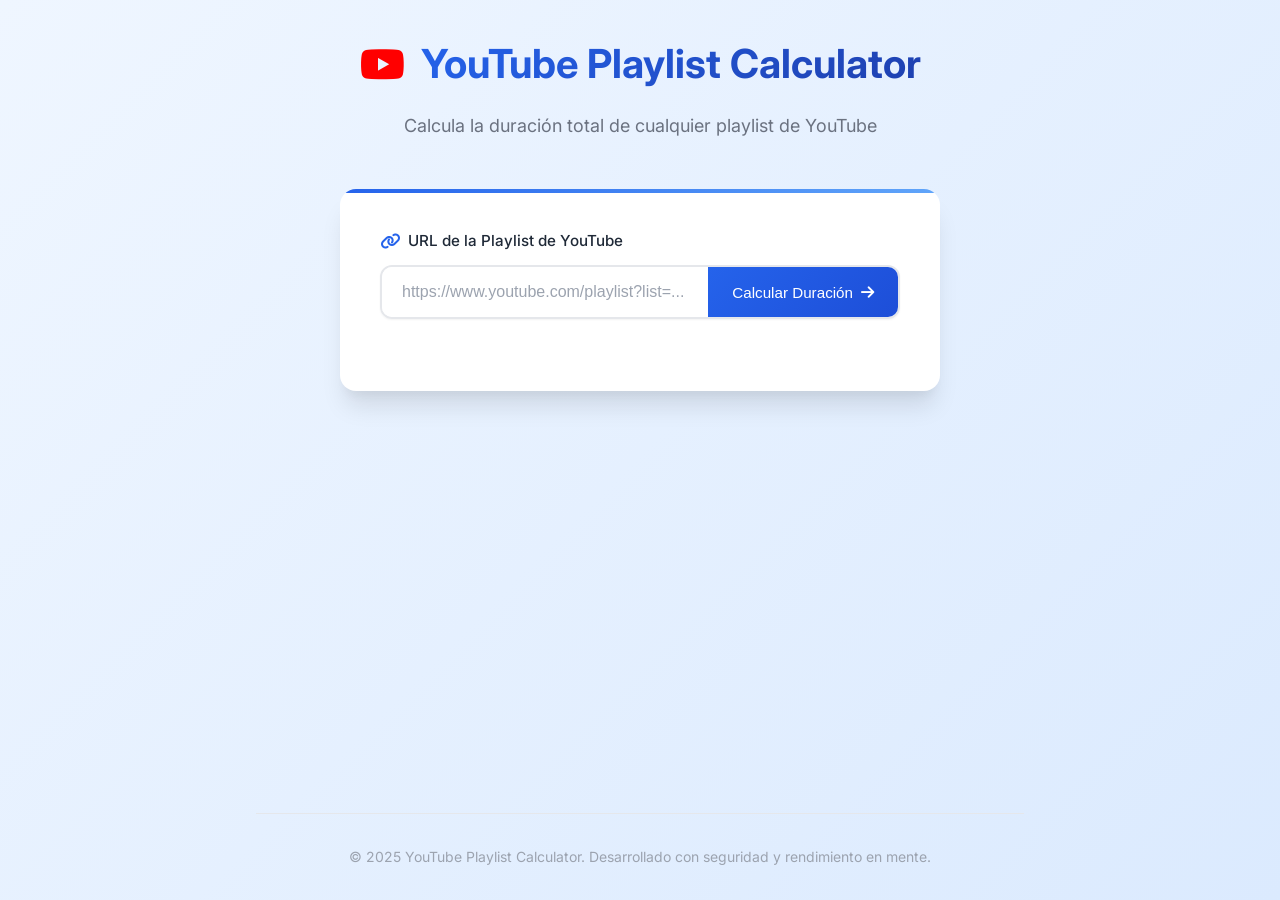
<file: index.html>
<!DOCTYPE html>
<html lang="es">

<head>
    <meta charset="UTF-8">
    <meta name="viewport" content="width=device-width, initial-scale=1.0">
    <title>Calculadora de Duración de Playlist de YouTube</title>
    <link rel="stylesheet" href="styles.css">
    <link href="https://fonts.googleapis.com/css2?family=Inter:wght@300;400;500;600;700&display=swap" rel="stylesheet">
    <link rel="stylesheet" href="https://cdnjs.cloudflare.com/ajax/libs/font-awesome/6.0.0/css/all.min.css">
</head>

<body>
    <div class="container">
        <header class="header">
            <div class="logo">
                <i class="fab fa-youtube"></i>
                <h1>YouTube Playlist Calculator</h1>
            </div>
            <p class="subtitle">Calcula la duración total de cualquier playlist de YouTube</p>
        </header>

        <main class="main-content">
            <div class="calculator-card">
                <form id="playlistForm" class="playlist-form">
                    <div class="input-group">
                        <label for="playlistUrl" class="input-label">
                            <i class="fas fa-link"></i>
                            URL de la Playlist de YouTube
                        </label>
                        <div class="input-wrapper">
                            <input type="url" id="playlistUrl" name="playlistUrl"
                                placeholder="https://www.youtube.com/playlist?list=..." required autocomplete="off"
                                spellcheck="false">
                            <button type="submit" class="submit-btn" id="submitBtn">
                                <span class="btn-text">Calcular Duración</span>
                                <i class="fas fa-arrow-right"></i>
                            </button>
                        </div>
                        <div class="input-error" id="urlError"></div>
                    </div>
                </form>

                <div class="loading" id="loading" style="display: none;">
                    <div class="loading-spinner"></div>
                    <p>Analizando playlist...</p>
                </div>

                <div class="results" id="results" style="display: none;">
                    <div class="result-header">
                        <h2>Resultados de la Playlist</h2>
                        <button class="reset-btn" id="resetBtn">
                            <i class="fas fa-refresh"></i>
                            Nueva Consulta
                        </button>
                    </div>

                    <div class="playlist-info">
                        <div class="playlist-title">
                            <i class="fas fa-list"></i>
                            <span id="playlistTitle">Título de la Playlist</span>
                        </div>
                        <div class="video-count">
                            <i class="fas fa-video"></i>
                            <span id="videoCount">0 videos</span>
                        </div>
                    </div>

                    <div class="duration-cards">
                        <div class="duration-card primary">
                            <div class="duration-icon">
                                <i class="fas fa-clock"></i>
                            </div>
                            <div class="duration-info">
                                <h3>Duración Total</h3>
                                <div class="duration-value" id="totalDuration">0:00:00</div>
                            </div>
                        </div>

                        <div class="duration-card">
                            <div class="duration-icon">
                                <i class="fas fa-stopwatch"></i>
                            </div>
                            <div class="duration-info">
                                <h3>En Segundos</h3>
                                <div class="duration-value" id="totalSeconds">0 segundos</div>
                            </div>
                        </div>

                        <div class="duration-card">
                            <div class="duration-icon">
                                <i class="fas fa-calendar-alt"></i>
                            </div>
                            <div class="duration-info">
                                <h3>Tiempo Estimado</h3>
                                <div class="duration-value" id="estimatedTime">A velocidad 1x</div>
                            </div>
                        </div>
                    </div>

                    <div class="speed-options">
                        <h3>Duración a diferentes velocidades:</h3>
                        <div class="speed-grid">
                            <div class="speed-item">
                                <span class="speed-label">1.25x</span>
                                <span class="speed-duration" id="speed125">0:00:00</span>
                            </div>
                            <div class="speed-item">
                                <span class="speed-label">1.5x</span>
                                <span class="speed-duration" id="speed150">0:00:00</span>
                            </div>
                            <div class="speed-item">
                                <span class="speed-label">1.75x</span>
                                <span class="speed-duration" id="speed175">0:00:00</span>
                            </div>
                            <div class="speed-item">
                                <span class="speed-label">2x</span>
                                <span class="speed-duration" id="speed200">0:00:00</span>
                            </div>
                        </div>
                    </div>
                </div>

                <div class="error-message" id="errorMessage" style="display: none;">
                    <div class="error-icon">
                        <i class="fas fa-exclamation-triangle"></i>
                    </div>
                    <div class="error-content">
                        <h3>Error al procesar la playlist</h3>
                        <p id="errorText">Ha ocurrido un error inesperado.</p>
                        <button class="retry-btn" id="retryBtn">
                            <i class="fas fa-redo"></i>
                            Intentar de nuevo
                        </button>
                    </div>
                </div>
            </div>
        </main>

        <footer class="footer">
            <p>&copy; 2025 YouTube Playlist Calculator. Desarrollado con seguridad y rendimiento en mente.</p>
        </footer>
    </div>

    <script src="script.js"></script>
</body>

</html>
</file>
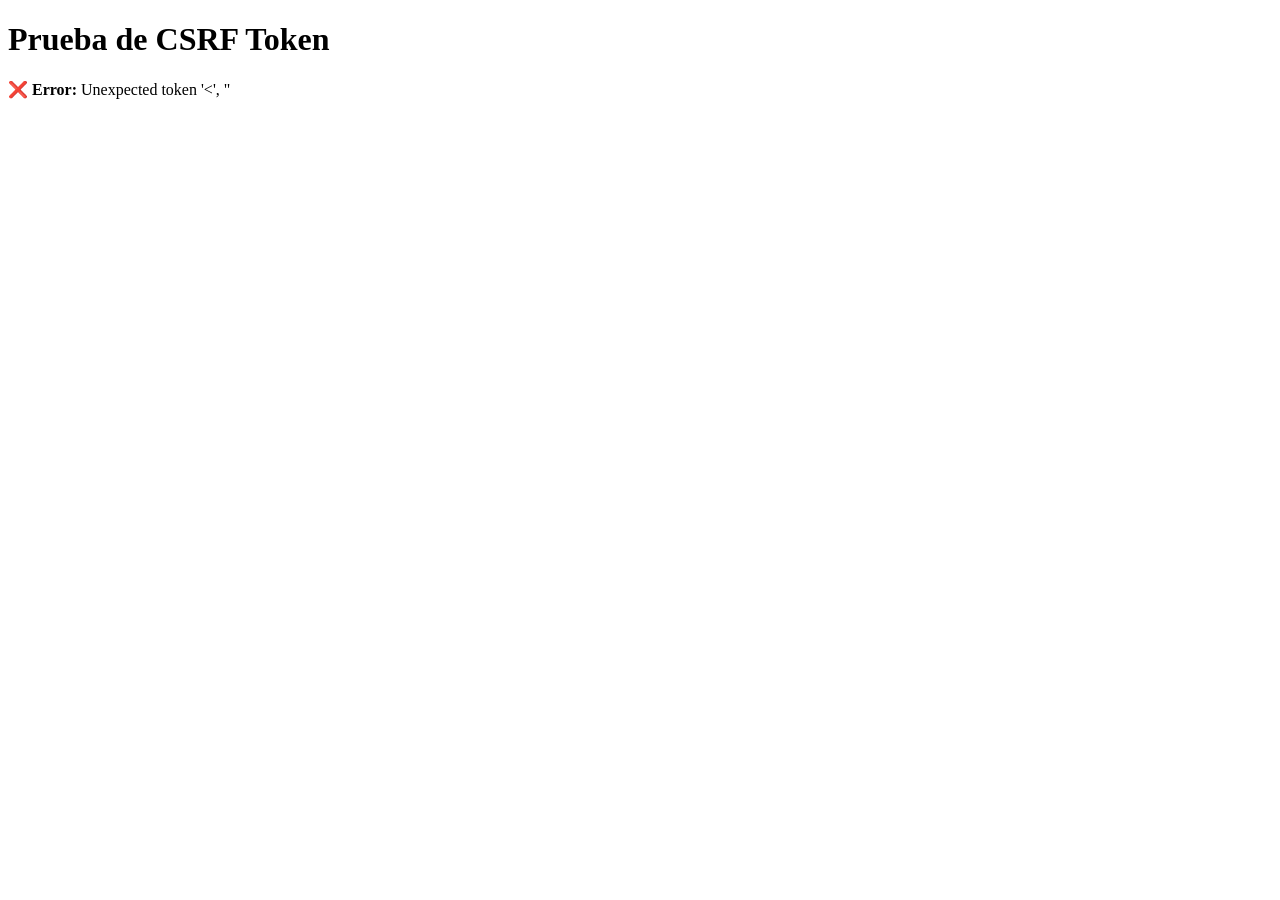
<file: csrf-test.html>
<!DOCTYPE html>
<html lang="es">

<head>
    <meta charset="UTF-8">
    <meta name="viewport" content="width=device-width, initial-scale=1.0">
    <title>Test CSRF</title>
</head>

<body>
    <h1>Prueba de CSRF Token</h1>
    <div id="results"></div>

    <script>
        async function testCSRF() {
            const resultsDiv = document.getElementById('results');

            try {
                // Paso 1: Obtener token CSRF
                console.log('Obteniendo token CSRF...');
                const tokenResponse = await fetch('api.php?action=csrf-token', {
                    method: 'GET',
                    credentials: 'same-origin',
                    headers: {
                        'X-Requested-With': 'XMLHttpRequest'
                    }
                });

                if (!tokenResponse.ok) {
                    throw new Error(`Error HTTP: ${tokenResponse.status}`);
                }

                const tokenData = await tokenResponse.json();
                console.log('Respuesta del token:', tokenData);

                if (!tokenData.success || !tokenData.csrf_token) {
                    throw new Error('No se pudo obtener token CSRF válido');
                }

                const csrfToken = tokenData.csrf_token;
                resultsDiv.innerHTML = `
                    <p><strong>✅ Token CSRF obtenido:</strong> ${csrfToken.substring(0, 16)}...</p>
                `;

                // Paso 2: Probar con el token (usando un playlist ID de prueba)
                console.log('Probando con token CSRF...');
                const testResponse = await fetch('api.php?action=playlist-duration', {
                    method: 'POST',
                    headers: {
                        'Content-Type': 'application/json',
                        'X-Requested-With': 'XMLHttpRequest'
                    },
                    credentials: 'same-origin',
                    body: JSON.stringify({
                        playlistId: 'PLrAXtmRdnEQy8VgTl62wdkmMLKWMvOYGF', // ID de prueba
                        csrf_token: csrfToken
                    })
                });

                console.log('Respuesta del API:', testResponse.status);
                const testData = await testResponse.json();
                console.log('Datos del API:', testData);

                if (testResponse.ok) {
                    resultsDiv.innerHTML += `
                        <p><strong>✅ API funcionando correctamente</strong></p>
                        <p>Título: ${testData.data?.title || 'N/A'}</p>
                        <p>Videos: ${testData.data?.videoCount || 'N/A'}</p>
                    `;
                } else {
                    resultsDiv.innerHTML += `
                        <p><strong>❌ Error en API:</strong> ${testData.error || 'Error desconocido'}</p>
                    `;
                }

            } catch (error) {
                console.error('Error en test:', error);
                resultsDiv.innerHTML += `
                    <p><strong>❌ Error:</strong> ${error.message}</p>
                `;
            }
        }

        // Ejecutar test al cargar la página
        testCSRF();
    </script>
</body>

</html>
</file>
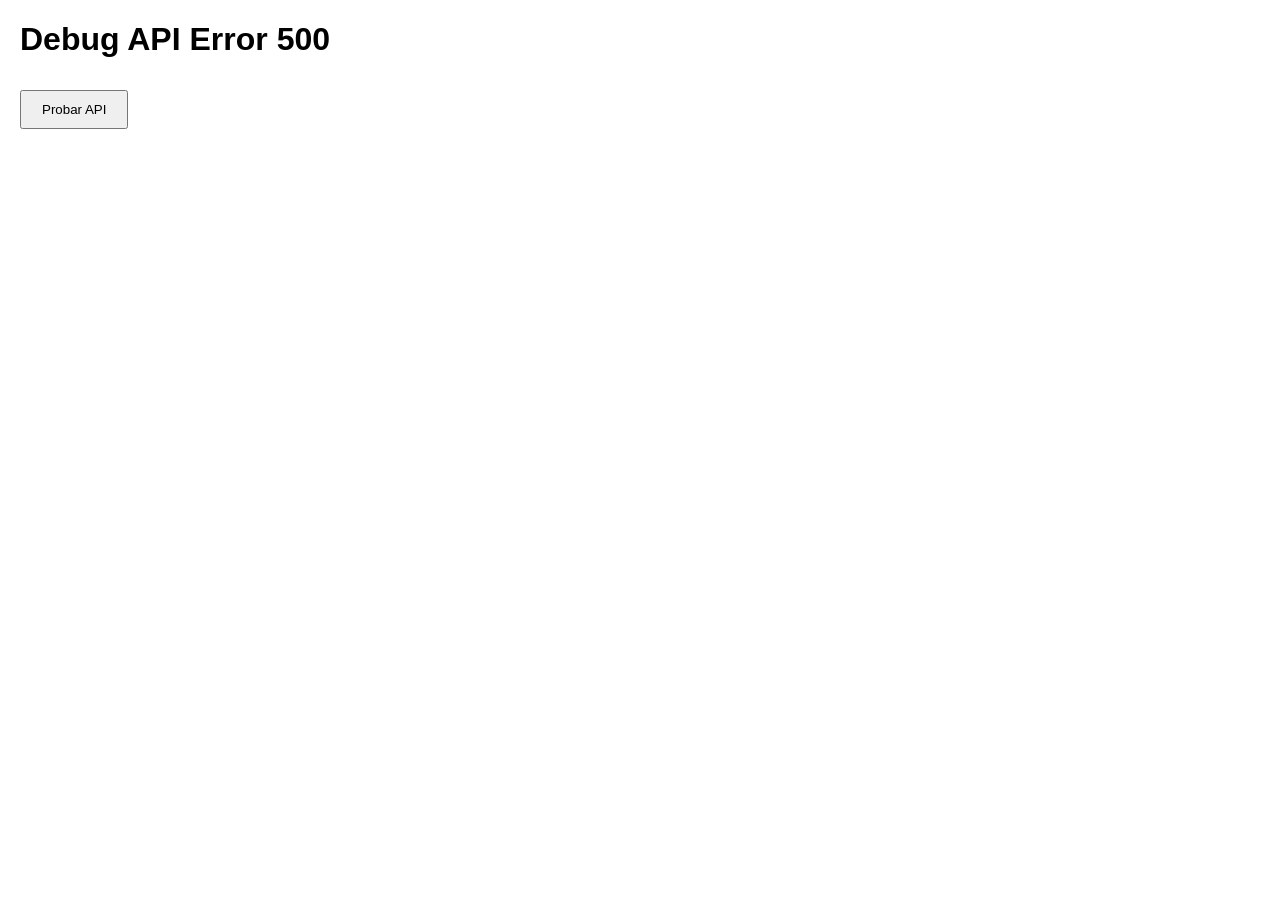
<file: debug-500.html>
<!DOCTYPE html>
<html lang="es">

<head>
    <meta charset="UTF-8">
    <meta name="viewport" content="width=device-width, initial-scale=1.0">
    <title>Debug API Error</title>
    <style>
        body {
            font-family: Arial, sans-serif;
            margin: 20px;
        }

        .log {
            background: #f8f9fa;
            padding: 10px;
            margin: 5px 0;
            border-left: 3px solid #007bff;
        }

        .error {
            border-left-color: #dc3545;
        }

        .success {
            border-left-color: #28a745;
        }

        button {
            padding: 10px 20px;
            margin: 10px 0;
        }

        pre {
            background: #f8f9fa;
            padding: 10px;
            overflow-x: auto;
        }
    </style>
</head>

<body>
    <h1>Debug API Error 500</h1>
    <button onclick="testAPI()">Probar API</button>
    <div id="logs"></div>

    <script>
        function log(message, type = 'log') {
            const div = document.createElement('div');
            div.className = `log ${type}`;
            div.innerHTML = `<strong>${new Date().toLocaleTimeString()}:</strong> ${message}`;
            document.getElementById('logs').appendChild(div);
            console.log(message);
        }

        async function testAPI() {
            document.getElementById('logs').innerHTML = '';

            try {
                // Paso 1: Obtener token CSRF
                log('🔄 Obteniendo token CSRF...');
                const tokenResponse = await fetch('api.php?action=csrf-token', {
                    method: 'GET',
                    credentials: 'same-origin',
                    headers: {
                        'X-Requested-With': 'XMLHttpRequest'
                    }
                });

                log(`📡 Token response status: ${tokenResponse.status}`);

                if (!tokenResponse.ok) {
                    const errorText = await tokenResponse.text();
                    log(`❌ Error obteniendo token: ${errorText}`, 'error');
                    return;
                }

                const tokenData = await tokenResponse.json();
                log(`✅ Token obtenido: ${tokenData.csrf_token.substring(0, 16)}...`, 'success');

                // Paso 2: Llamada a API
                log('🔄 Realizando llamada a API...');
                const apiResponse = await fetch('api.php?action=playlist-duration', {
                    method: 'POST',
                    headers: {
                        'Content-Type': 'application/json',
                        'X-Requested-With': 'XMLHttpRequest'
                    },
                    credentials: 'same-origin',
                    body: JSON.stringify({
                        playlistId: 'PLrAXtmRdnEQy8VgTl62wdkmMLKWMvOYGF',
                        csrf_token: tokenData.csrf_token
                    })
                });

                log(`📡 API response status: ${apiResponse.status}`);

                // Intentar obtener el contenido como texto primero
                const responseText = await apiResponse.text();
                log(`📄 Response text: <pre>${responseText}</pre>`);

                if (!apiResponse.ok) {
                    log(`❌ Error en API (${apiResponse.status})`, 'error');
                    try {
                        const errorData = JSON.parse(responseText);
                        log(`📋 Error data: <pre>${JSON.stringify(errorData, null, 2)}</pre>`, 'error');
                    } catch (e) {
                        log(`📋 Raw error text: ${responseText}`, 'error');
                    }
                } else {
                    log(`✅ API funcionando correctamente`, 'success');
                    try {
                        const data = JSON.parse(responseText);
                        log(`📋 Success data: <pre>${JSON.stringify(data, null, 2)}</pre>`, 'success');
                    } catch (e) {
                        log(`📋 Raw success text: ${responseText}`, 'success');
                    }
                }

            } catch (error) {
                log(`💥 JavaScript error: ${error.message}`, 'error');
                log(`📋 Stack trace: <pre>${error.stack}</pre>`, 'error');
            }
        }
    </script>
</body>

</html>
</file>
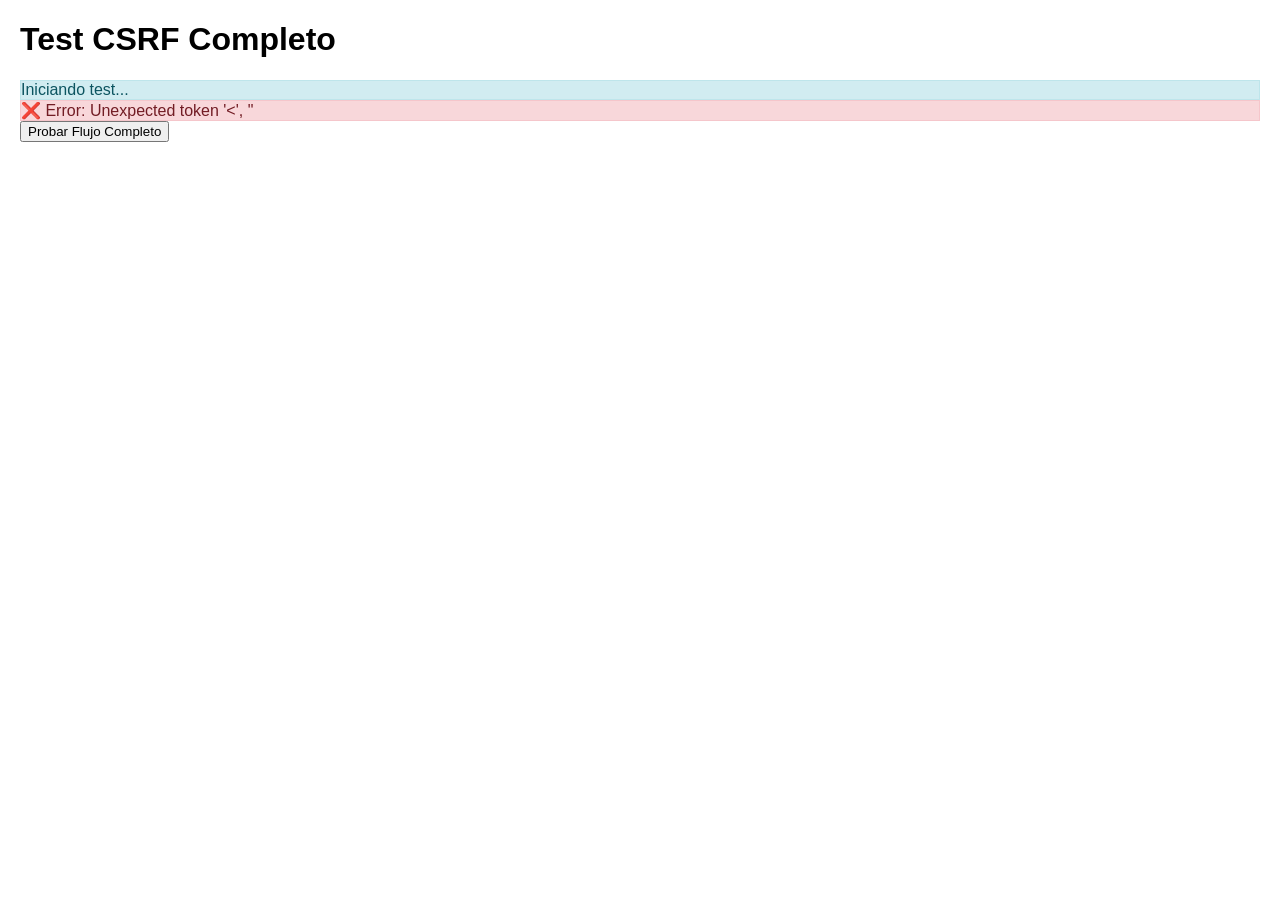
<file: test-csrf-real.html>
<!DOCTYPE html>
<html lang="es">

<head>
    <meta charset="UTF-8">
    <meta name="viewport" content="width=device-width, initial-scale=1.0">
    <title>Test CSRF Real</title>
    <style>
        body {
            font-family: Arial, sans-serif;
            margin: 20px;
        }

        .result {
            margin: 10px 0;
            padding: 10px;
            border-radius: 4px;
        }

        .success {
            background: #d4edda;
            border: 1px solid #c3e6cb;
            color: #155724;
        }

        .error {
            background: #f8d7da;
            border: 1px solid #f5c6cb;
            color: #721c24;
        }

        .info {
            background: #d1ecf1;
            border: 1px solid #bee5eb;
            color: #0c5460;
        }
    </style>
</head>

<body>
    <h1>Test CSRF Completo</h1>
    <div id="results"></div>
    <button onclick="testFullFlow()">Probar Flujo Completo</button>

    <script>
        async function testFullFlow() {
            const resultsDiv = document.getElementById('results');
            resultsDiv.innerHTML = '<div class="info">Iniciando test...</div>';

            try {
                // Paso 1: Obtener token CSRF
                console.log('Paso 1: Obteniendo token CSRF...');
                const tokenResponse = await fetch('api.php?action=csrf-token', {
                    method: 'GET',
                    credentials: 'same-origin',
                    headers: {
                        'X-Requested-With': 'XMLHttpRequest'
                    }
                });

                if (!tokenResponse.ok) {
                    throw new Error(`Error HTTP en token: ${tokenResponse.status}`);
                }

                const tokenData = await tokenResponse.json();
                console.log('Token data:', tokenData);

                if (!tokenData.success || !tokenData.csrf_token) {
                    throw new Error('No se pudo obtener token CSRF válido');
                }

                const csrfToken = tokenData.csrf_token;
                resultsDiv.innerHTML += `<div class="success">✅ Token CSRF obtenido: ${csrfToken.substring(0, 16)}...</div>`;

                // Paso 2: Probar con API real
                console.log('Paso 2: Probando API con token...');
                const apiResponse = await fetch('api.php?action=playlist-duration', {
                    method: 'POST',
                    headers: {
                        'Content-Type': 'application/json',
                        'X-Requested-With': 'XMLHttpRequest'
                    },
                    credentials: 'same-origin',
                    body: JSON.stringify({
                        playlistId: 'PLrAXtmRdnEQy8VgTl62wdkmMLKWMvOYGF',
                        csrf_token: csrfToken
                    })
                });

                console.log('API Response status:', apiResponse.status);
                const apiData = await apiResponse.json();
                console.log('API Data:', apiData);

                if (apiResponse.ok) {
                    resultsDiv.innerHTML += `<div class="success">✅ API funcionando: ${apiData.data?.title || 'Datos obtenidos'}</div>`;
                } else {
                    resultsDiv.innerHTML += `<div class="error">❌ Error en API (${apiResponse.status}): ${apiData.error || 'Error desconocido'}</div>`;
                }

            } catch (error) {
                console.error('Error en test:', error);
                resultsDiv.innerHTML += `<div class="error">❌ Error: ${error.message}</div>`;
            }
        }

        // Auto-ejecutar
        document.addEventListener('DOMContentLoaded', testFullFlow);
    </script>
</body>

</html>
</file>
<file: styles.css>
/* Reset y variables CSS */
:root {
    --primary-blue: #2563eb;
    --primary-blue-dark: #1d4ed8;
    --primary-blue-light: #3b82f6;
    --secondary-blue: #1e40af;
    --accent-blue: #60a5fa;
    --light-blue: #dbeafe;
    --very-light-blue: #eff6ff;

    --text-primary: #1f2937;
    --text-secondary: #6b7280;
    --text-light: #9ca3af;

    --white: #ffffff;
    --gray-50: #f9fafb;
    --gray-100: #f3f4f6;
    --gray-200: #e5e7eb;
    --gray-300: #d1d5db;
    --gray-800: #1f2937;

    --success: #10b981;
    --warning: #f59e0b;
    --error: #ef4444;

    --shadow-sm: 0 1px 2px 0 rgba(0, 0, 0, 0.05);
    --shadow-md: 0 4px 6px -1px rgba(0, 0, 0, 0.1), 0 2px 4px -1px rgba(0, 0, 0, 0.06);
    --shadow-lg: 0 10px 15px -3px rgba(0, 0, 0, 0.1), 0 4px 6px -2px rgba(0, 0, 0, 0.05);
    --shadow-xl: 0 20px 25px -5px rgba(0, 0, 0, 0.1), 0 10px 10px -5px rgba(0, 0, 0, 0.04);

    --border-radius: 12px;
    --border-radius-lg: 16px;
    --transition: all 0.3s cubic-bezier(0.4, 0, 0.2, 1);
}

* {
    margin: 0;
    padding: 0;
    box-sizing: border-box;
}

body {
    font-family: 'Inter', -apple-system, BlinkMacSystemFont, 'Segoe UI', Roboto, sans-serif;
    background: linear-gradient(135deg, var(--very-light-blue) 0%, var(--light-blue) 100%);
    color: var(--text-primary);
    line-height: 1.6;
    min-height: 100vh;
    overflow-x: hidden;
}

/* Container principal */
.container {
    max-width: 800px;
    margin: 0 auto;
    padding: 2rem 1rem;
    min-height: 100vh;
    display: flex;
    flex-direction: column;
}

/* Header */
.header {
    text-align: center;
    margin-bottom: 3rem;
}

.logo {
    display: flex;
    align-items: center;
    justify-content: center;
    gap: 1rem;
    margin-bottom: 1rem;
}

.logo i {
    font-size: 2.5rem;
    color: #ff0000;
    animation: pulse 2s infinite;
}

.logo h1 {
    font-size: 2.5rem;
    font-weight: 700;
    background: linear-gradient(135deg, var(--primary-blue), var(--secondary-blue));
    -webkit-background-clip: text;
    -webkit-text-fill-color: transparent;
    background-clip: text;
}

.subtitle {
    font-size: 1.125rem;
    color: var(--text-secondary);
    font-weight: 400;
}

/* Contenido principal */
.main-content {
    flex: 1;
    display: flex;
    align-items: flex-start;
    justify-content: center;
}

.calculator-card {
    background: var(--white);
    border-radius: var(--border-radius-lg);
    box-shadow: var(--shadow-xl);
    padding: 2.5rem;
    width: 100%;
    max-width: 600px;
    position: relative;
    overflow: hidden;
}

.calculator-card::before {
    content: '';
    position: absolute;
    top: 0;
    left: 0;
    right: 0;
    height: 4px;
    background: linear-gradient(90deg, var(--primary-blue), var(--accent-blue));
}

/* Formulario */
.playlist-form {
    margin-bottom: 2rem;
}

.input-group {
    position: relative;
}

.input-label {
    display: flex;
    align-items: center;
    gap: 0.5rem;
    font-weight: 500;
    color: var(--text-primary);
    margin-bottom: 0.75rem;
    font-size: 0.95rem;
}

.input-label i {
    color: var(--primary-blue);
    font-size: 1rem;
}

.input-wrapper {
    position: relative;
    display: flex;
    border-radius: var(--border-radius);
    overflow: hidden;
    box-shadow: var(--shadow-sm);
    border: 2px solid var(--gray-200);
    transition: var(--transition);
}

.input-wrapper:focus-within {
    border-color: var(--primary-blue);
    box-shadow: 0 0 0 3px rgba(37, 99, 235, 0.1);
}

#playlistUrl {
    flex: 1;
    padding: 1rem 1.25rem;
    border: none;
    outline: none;
    font-size: 1rem;
    background: var(--white);
    color: var(--text-primary);
}

#playlistUrl::placeholder {
    color: var(--text-light);
}

.submit-btn {
    background: linear-gradient(135deg, var(--primary-blue), var(--primary-blue-dark));
    color: var(--white);
    border: none;
    padding: 1rem 1.5rem;
    cursor: pointer;
    transition: var(--transition);
    display: flex;
    align-items: center;
    gap: 0.5rem;
    font-weight: 500;
    font-size: 0.95rem;
}

.submit-btn:hover {
    background: linear-gradient(135deg, var(--primary-blue-dark), var(--secondary-blue));
    transform: translateY(-1px);
}

.submit-btn:active {
    transform: translateY(0);
}

.submit-btn:disabled {
    background: var(--gray-300);
    cursor: not-allowed;
    transform: none;
}

.input-error {
    margin-top: 0.5rem;
    color: var(--error);
    font-size: 0.875rem;
    display: none;
}

.input-error.show {
    display: block;
    animation: slideDown 0.3s ease-out;
}

/* Loading */
.loading {
    text-align: center;
    padding: 3rem 0;
    color: var(--text-secondary);
}

.loading-spinner {
    width: 50px;
    height: 50px;
    border: 4px solid var(--light-blue);
    border-top: 4px solid var(--primary-blue);
    border-radius: 50%;
    animation: spin 1s linear infinite;
    margin: 0 auto 1rem;
}

/* Resultados */
.results {
    animation: fadeInUp 0.5s ease-out;
}

.result-header {
    display: flex;
    justify-content: space-between;
    align-items: center;
    margin-bottom: 2rem;
    padding-bottom: 1rem;
    border-bottom: 2px solid var(--gray-100);
}

.result-header h2 {
    font-size: 1.5rem;
    font-weight: 600;
    color: var(--text-primary);
}

.reset-btn {
    background: var(--gray-100);
    color: var(--text-secondary);
    border: none;
    padding: 0.5rem 1rem;
    border-radius: var(--border-radius);
    cursor: pointer;
    transition: var(--transition);
    display: flex;
    align-items: center;
    gap: 0.5rem;
    font-size: 0.875rem;
}

.reset-btn:hover {
    background: var(--gray-200);
    color: var(--text-primary);
}

.playlist-info {
    display: grid;
    grid-template-columns: 1fr 1fr;
    gap: 1rem;
    margin-bottom: 2rem;
}

.playlist-title,
.video-count {
    display: flex;
    align-items: center;
    gap: 0.5rem;
    padding: 1rem;
    background: var(--very-light-blue);
    border-radius: var(--border-radius);
    font-weight: 500;
}

.playlist-title i,
.video-count i {
    color: var(--primary-blue);
}

/* Tarjetas de duración */
.duration-cards {
    display: grid;
    grid-template-columns: repeat(auto-fit, minmax(200px, 1fr));
    gap: 1.5rem;
    margin-bottom: 2rem;
}

.duration-card {
    background: var(--white);
    border: 2px solid var(--gray-100);
    border-radius: var(--border-radius);
    padding: 1.5rem;
    text-align: center;
    transition: var(--transition);
    position: relative;
    overflow: hidden;
}

.duration-card.primary {
    background: linear-gradient(135deg, var(--primary-blue), var(--secondary-blue));
    color: var(--white);
    border-color: var(--primary-blue);
}

.duration-card:not(.primary):hover {
    border-color: var(--primary-blue);
    transform: translateY(-2px);
    box-shadow: var(--shadow-md);
}

.duration-icon {
    font-size: 2rem;
    margin-bottom: 1rem;
}

.duration-card.primary .duration-icon {
    color: var(--white);
}

.duration-card:not(.primary) .duration-icon {
    color: var(--primary-blue);
}

.duration-info h3 {
    font-size: 0.875rem;
    font-weight: 500;
    margin-bottom: 0.5rem;
    text-transform: uppercase;
    letter-spacing: 0.05em;
}

.duration-card.primary .duration-info h3 {
    color: rgba(255, 255, 255, 0.9);
}

.duration-card:not(.primary) .duration-info h3 {
    color: var(--text-secondary);
}

.duration-value {
    font-size: 1.25rem;
    font-weight: 600;
}

/* Opciones de velocidad */
.speed-options {
    background: var(--gray-50);
    border-radius: var(--border-radius);
    padding: 1.5rem;
}

.speed-options h3 {
    font-size: 1rem;
    font-weight: 500;
    margin-bottom: 1rem;
    color: var(--text-primary);
}

.speed-grid {
    display: grid;
    grid-template-columns: repeat(auto-fit, minmax(120px, 1fr));
    gap: 1rem;
}

.speed-item {
    display: flex;
    justify-content: space-between;
    align-items: center;
    background: var(--white);
    padding: 0.75rem 1rem;
    border-radius: var(--border-radius);
    border: 1px solid var(--gray-200);
    transition: var(--transition);
}

.speed-item:hover {
    border-color: var(--primary-blue);
    background: var(--very-light-blue);
}

.speed-label {
    font-weight: 500;
    color: var(--primary-blue);
}

.speed-duration {
    font-weight: 500;
    color: var(--text-primary);
}

/* Mensaje de error */
.error-message {
    text-align: center;
    padding: 2rem;
    animation: fadeInUp 0.5s ease-out;
}

.error-icon {
    font-size: 3rem;
    color: var(--error);
    margin-bottom: 1rem;
}

.error-content h3 {
    font-size: 1.25rem;
    font-weight: 600;
    color: var(--text-primary);
    margin-bottom: 0.5rem;
}

.error-content p {
    color: var(--text-secondary);
    margin-bottom: 1.5rem;
}

.retry-btn {
    background: var(--error);
    color: var(--white);
    border: none;
    padding: 0.75rem 1.5rem;
    border-radius: var(--border-radius);
    cursor: pointer;
    transition: var(--transition);
    display: inline-flex;
    align-items: center;
    gap: 0.5rem;
    font-weight: 500;
}

.retry-btn:hover {
    background: #dc2626;
    transform: translateY(-1px);
}

/* Indicador de modo demo */
.demo-indicator {
    margin-top: 1rem;
    padding: 0;
}

.demo-warning {
    background: linear-gradient(135deg, #fef3c7, #fde68a);
    border: 1px solid #f59e0b;
    border-radius: var(--border-radius);
    padding: 1rem;
    display: flex;
    align-items: center;
    gap: 0.75rem;
    font-size: 0.9rem;
    color: #92400e;
}

.demo-warning i {
    color: #f59e0b;
    font-size: 1.1rem;
    flex-shrink: 0;
}

.demo-warning a {
    color: #1d4ed8;
    text-decoration: underline;
    font-weight: 500;
}

.demo-warning a:hover {
    color: #1e40af;
}

/* Footer */
.footer {
    text-align: center;
    margin-top: 3rem;
    padding-top: 2rem;
    border-top: 1px solid var(--gray-200);
    color: var(--text-light);
    font-size: 0.875rem;
}

/* Animaciones */
@keyframes pulse {

    0%,
    100% {
        transform: scale(1);
    }

    50% {
        transform: scale(1.05);
    }
}

@keyframes spin {
    0% {
        transform: rotate(0deg);
    }

    100% {
        transform: rotate(360deg);
    }
}

@keyframes fadeInUp {
    from {
        opacity: 0;
        transform: translateY(20px);
    }

    to {
        opacity: 1;
        transform: translateY(0);
    }
}

@keyframes slideDown {
    from {
        opacity: 0;
        transform: translateY(-10px);
    }

    to {
        opacity: 1;
        transform: translateY(0);
    }
}

/* Responsive Design */
@media (max-width: 768px) {
    .container {
        padding: 1rem;
    }

    .logo h1 {
        font-size: 2rem;
    }

    .calculator-card {
        padding: 1.5rem;
    }

    .input-wrapper {
        flex-direction: column;
    }

    .submit-btn {
        border-radius: 0 0 var(--border-radius) var(--border-radius);
        justify-content: center;
    }

    #playlistUrl {
        border-radius: var(--border-radius) var(--border-radius) 0 0;
    }

    .result-header {
        flex-direction: column;
        gap: 1rem;
        text-align: center;
    }

    .playlist-info {
        grid-template-columns: 1fr;
    }

    .duration-cards {
        grid-template-columns: 1fr;
    }

    .speed-grid {
        grid-template-columns: 1fr;
    }
}

@media (max-width: 480px) {
    .logo {
        flex-direction: column;
        gap: 0.5rem;
    }

    .logo h1 {
        font-size: 1.75rem;
    }

    .subtitle {
        font-size: 1rem;
    }

    .calculator-card {
        padding: 1rem;
    }

    .speed-item {
        flex-direction: column;
        gap: 0.5rem;
        text-align: center;
    }
}

/* Estados de utilidad */
.hidden {
    display: none !important;
}

.visible {
    display: block !important;
}

/* Accesibilidad */
@media (prefers-reduced-motion: reduce) {
    * {
        animation-duration: 0.01ms !important;
        animation-iteration-count: 1 !important;
        transition-duration: 0.01ms !important;
    }
}

/* Focus styles para accesibilidad */
button:focus-visible,
input:focus-visible {
    outline: 2px solid var(--primary-blue);
    outline-offset: 2px;
}

/* Modo de alto contraste */
@media (prefers-contrast: high) {
    :root {
        --primary-blue: #0000ff;
        --text-primary: #000000;
        --text-secondary: #333333;
        --white: #ffffff;
        --gray-100: #f0f0f0;
    }
}
</file>
